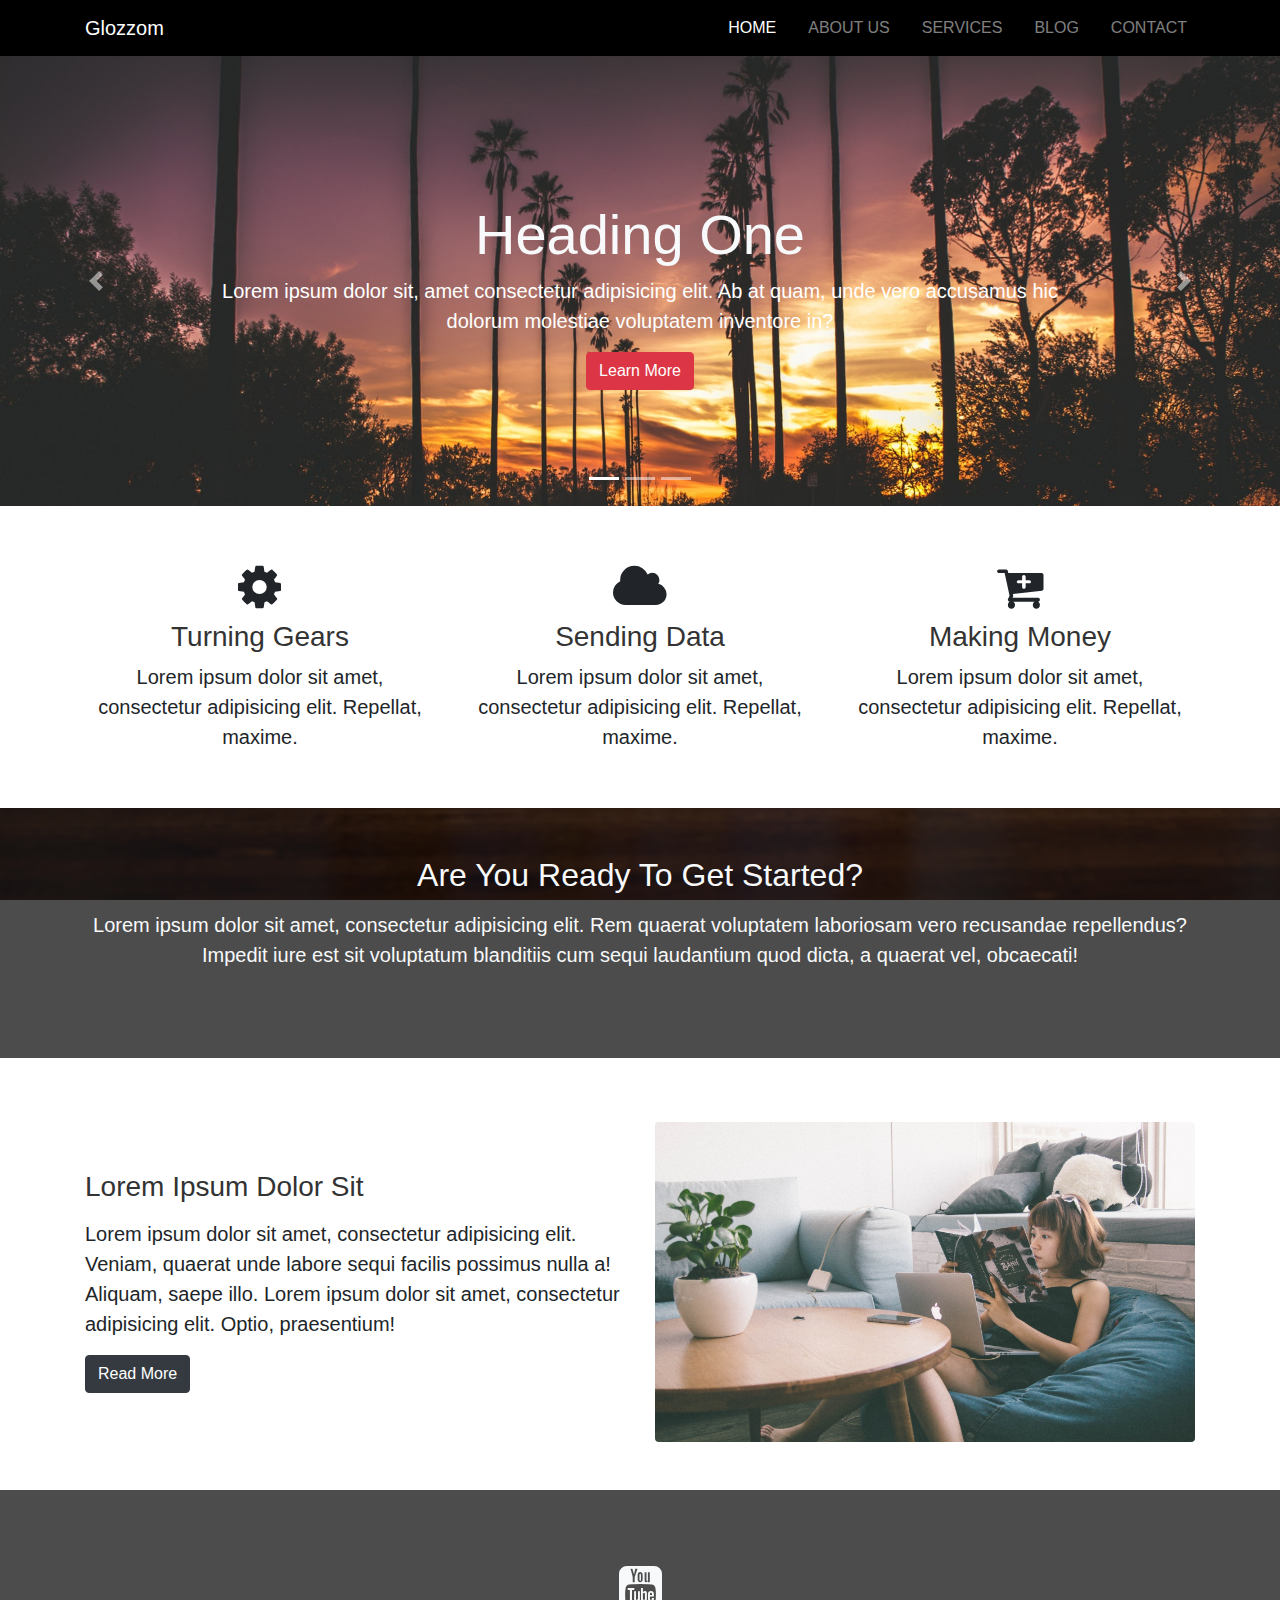
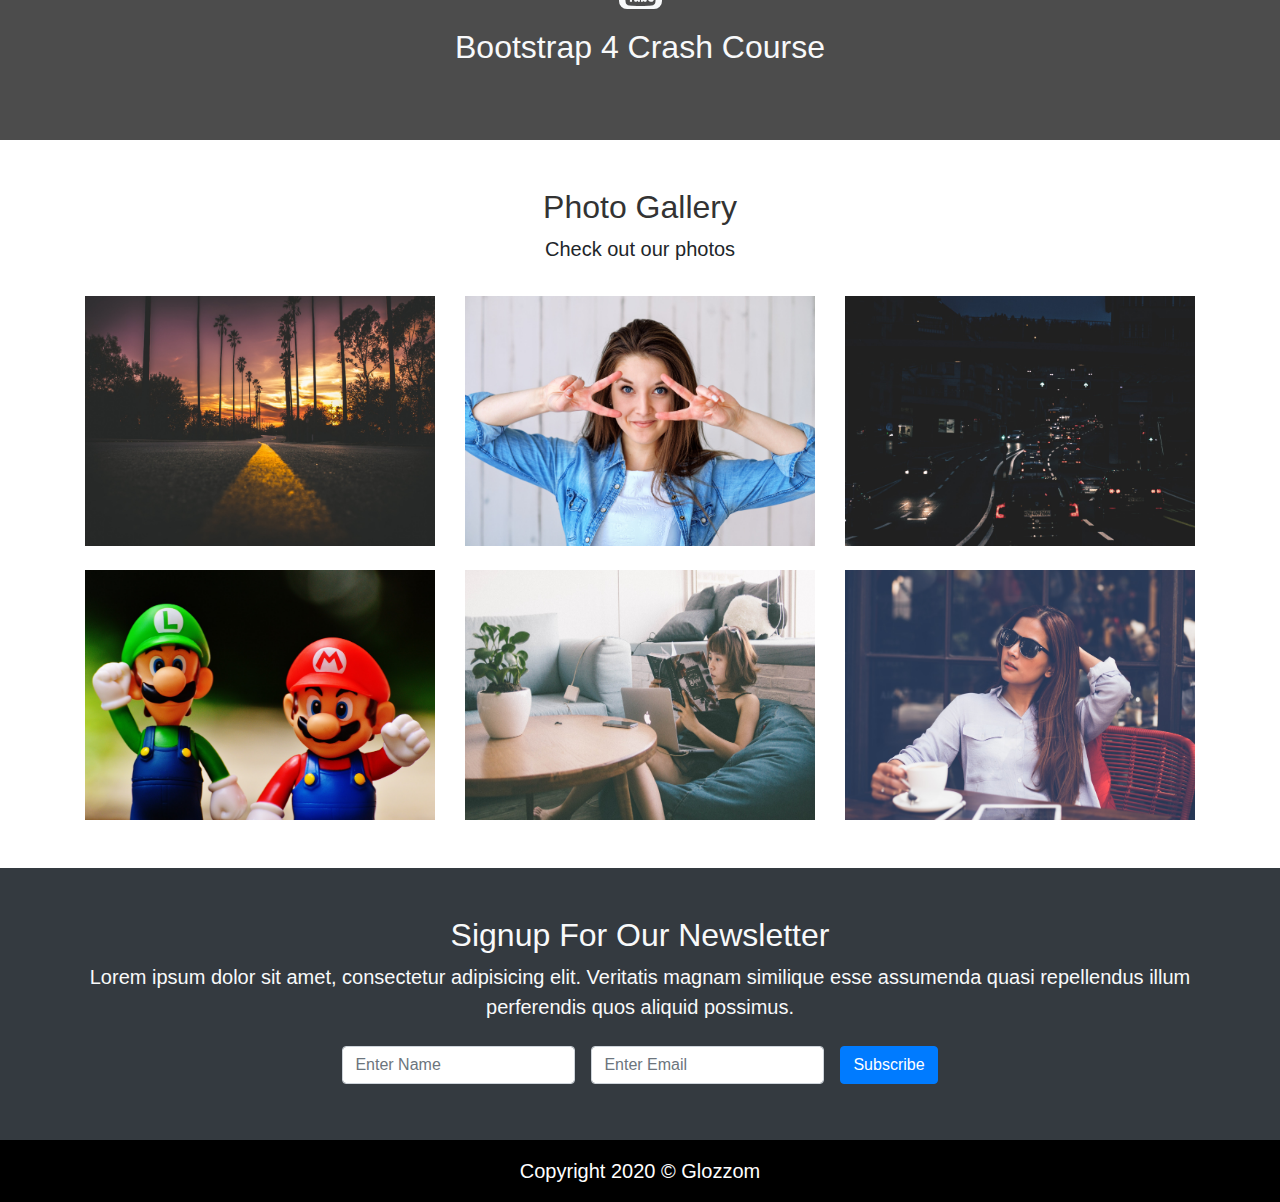
<file: index.html>
<!DOCTYPE HTML>
<html lang="en-US">
	<head>
		<meta charset="UTF-8" />
		<meta name="viewport" content="width=device-width, initial-scale=1.0" />
		<meta http-equiv="X-UA-Compatible" content="ie-edge" />
		<title>Glozzom</title>
		<link rel="stylesheet" href="css/uikit.min.css">
		<link rel="stylesheet" href="css/bootstrap.css" />
		<link href="https://stackpath.bootstrapcdn.com/font-awesome/4.7.0/css/font-awesome.min.css" rel="stylesheet" integrity="sha384-wvfXpqpZZVQGK6TAh5PVlGOfQNHSoD2xbE+QkPxCAFlNEevoEH3Sl0sibVcOQVnN" crossorigin="anonymous">
		<link rel="shortcut icon" type="image/x-icon" href="img/icon.png" />
		<link rel="stylesheet" href="css/normalize.css" />
		<link rel="stylesheet" href="css/style.css" />
	</head>
	<body>
		<!-- NAVIGATION SECTION START -->
		<nav class="navbar navbar-dark navbar-expand-md" uk-sticky="top: 500; animation: uk-animation-slide-top; bottom: #sticky-on-scroll-up">
			<div class="container">
				<a href="index.html" class="navbar-brand">Glozzom</a>
				<button class="navbar-toggler navbar-toggler-right" data-toggle="collapse" data-target="#navbarNav">
					<span class="navbar-toggler-icon"></span>
				</button>
				<div id="navbarNav" class="collapse navbar-collapse">
					<ul class="navbar-nav ml-auto">
						<li class="nav-item active">
							<a class="nav-link" href="index.html">Home</a>
						</li>
						<li class="nav-item">
							<a class="nav-link" href="about.html">About Us</a>
						</li>
						<li class="nav-item">
							<a class="nav-link" href="services.html">Services</a>
						</li>
						<li class="nav-item">
							<a class="nav-link" href="blog.html">Blog</a>
						</li>
						<li class="nav-item">
							<a class="nav-link" href="contact.html">Contact</a>
						</li>
					</ul>
				</div>
			</div>
		</nav>
		<!-- NAVIGATION SECTION END -->

		<!-- CAROUSEL SLIDER START -->
		<section id="showcase" class="bg-dark">
			<div id="myCarousel" class='carousel slide' data-ride="carousel">
				<ol class="carousel-indicators">
					<li data-slide-to="0" data-target="#myCarousel" class="active"></li>
					<li data-slide-to="1" data-target="#myCarousel"></li>
					<li data-slide-to="2" data-target="#myCarousel"></li>
				</ol>
				<div class="carousel-inner">
					<div class="carousel-item carousel-img-1 active">
						<div class="container">
							<div class="carousel-caption mb-3 pb-3 mb-sm-5 pb-sm-5">
								<h2 class="display-4 text-light">Heading One</h2>
								<p class="lead">Lorem ipsum dolor sit, amet consectetur adipisicing elit. Ab at quam, unde vero accusamus hic dolorum molestiae voluptatem inventore in?</p>
								<a href="#" class="btn btn-danger">Learn More</a>
							</div>
						</div>
					</div>
					<div class="carousel-item carousel-img-2">
						<div class="container">
							<div class="carousel-caption mb-3 pb-3 mb-sm-5 pb-sm-5 text-right">
								<h2 class="display-4 text-light">Heading Two</h2>
								<p class="lead">Lorem ipsum dolor sit, amet consectetur adipisicing elit. Ab at quam, unde vero accusamus hic dolorum molestiae voluptatem inventore in?</p>
								<a href="#" class="btn btn-warning">Learn More</a>
							</div>
						</div>
					</div>
					<div class="carousel-item carousel-img-3">
						<div class="container">
							<div class="carousel-caption mb-3 pb-3 mb-sm-5 pb-sm-5 text-left">
								<h2 class="display-4 text-light">Heading Three</h2>
								<p class="lead">Lorem ipsum dolor sit, amet consectetur adipisicing elit. Ab at quam, unde vero accusamus hic dolorum molestiae voluptatem inventore in?</p>
								<a href="#" class="btn btn-primary">Learn More</a>
							</div>
						</div>
					</div>
				</div>
				<a href="#myCarousel" class='carousel-control-prev' data-slide="prev">
					<span class="carousel-control-prev-icon"></span>
				</a>
				<a href="#myCarousel" class='carousel-control-next' data-slide="next">
					<span class="carousel-control-next-icon"></span>
				</a>
			</div>
		</section>
		<!-- CAROUSEL SLIDER END -->

		<!-- HOME ICON START -->
		<section id="homeicon" class="py-5 text-center">
			<div class="container">
				<div class="row">
					<div class="col-md-4 my-2">
						<i class="fa fa-gear"></i>
						<h3 class="my-2">Turning Gears</h3>
						<p class="lead mb-0">Lorem ipsum dolor sit amet, consectetur adipisicing elit. Repellat, maxime.</p>
					</div>
					<div class="col-md-4 my-2">
						<i class="fa fa-cloud"></i>
						<h3 class="my-2">Sending Data</h3>
						<p class="lead mb-0">Lorem ipsum dolor sit amet, consectetur adipisicing elit. Repellat, maxime.</p>
					</div>
					<div class="col-md-4 my-2">
						<i class="fa fa-cart-plus"></i>
						<h3 class="my-2">Making Money</h3>
						<p class="lead mb-0">Lorem ipsum dolor sit amet, consectetur adipisicing elit. Repellat, maxime.</p>
					</div>
				</div>
			</div>
		</section>
		<!-- HOME ICON END -->

		<!-- HOME GET STARTED SECTION START -->
		<section id="getstarted" class="py-5 text-center text-light">
			<div class="dark-overlay">
				<div class="container">
					<div class="row">
						<div class="col mt-5">
							<h2 class="mb-3 text-light">Are You Ready To Get Started?</h2>
							<p class="lead">Lorem ipsum dolor sit amet, consectetur adipisicing elit. Rem quaerat voluptatem laboriosam vero recusandae repellendus? Impedit iure est sit voluptatum blanditiis cum sequi laudantium quod dicta, a quaerat vel, obcaecati!</p>
						</div>
					</div>
				</div>
			</div>
		</section>
		<!-- HOME GET STARTED SECTION END -->

		<!-- HOME INFO SECTION START -->
		<section id="homeinfo" class="py-5">
			<div class="container">
				<div class="row">
					<div class="col-md-6 align-self-center pt-3">
						<h3>Lorem Ipsum Dolor Sit</h3>
						<p class="lead pt-2">Lorem ipsum dolor sit amet, consectetur adipisicing elit. Veniam, quaerat unde labore sequi facilis possimus nulla a! Aliquam, saepe illo. Lorem ipsum dolor sit amet, consectetur adipisicing elit. Optio, praesentium!</p>
						<a href="#" class="btn btn-dark">Read More</a>
					</div>
					<div class="col-md-6 mt-3">
						<img src="img/image5.jpeg" class="img-fluid rounded" alt="">
					</div>
				</div>
			</div>
		</section>
		<!-- HOME INFO SECTION END -->

		<!-- HOME VIDEO SECTION START -->
		<section id="home-video" class="text-center">
			<div class="dark-overlay">
				<div class="container">
					<div class="row">
						<div class="col mt-5 pt-4">
							<div uk-lightbox>
								<a href="https://youtu.be/43rTanJhQqM" class="text-light">
									<i class="fa fa-youtube-square"></i>
								</a>
							</div>
							<h2 class="mt-3 text-light">Bootstrap 4 Crash Course</h2>
						</div>
					</div>
				</div>
			</div>
		</section>
		<!-- HOME VIDEO SECTION END -->

		<!-- PHOTO GALLERY SECTION START -->
		<section id="gallery" class="py-5" uk-lightbox>
			<div class="container">
				<div class="row text-center mb-3">
					<div class="col">
						<h2>Photo Gallery</h2>
						<p class="lead">Check out our photos</p>
					</div>
				</div>
				<div class="row">
					<div class="col-md-4">
						<div class="pt-3 pt-md-0">
							<a href="img/image1.jpeg">
								<img src="img/image1.jpeg" class="img-fluid" alt="">
							</a>
						</div>
					</div>
					<div class="col-md-4">
						<div class="pt-3 pt-md-0">
							<a href="img/bg1.jpeg">
								<img src="img/bg1.jpeg" class="img-fluid" alt="">
							</a>
						</div>
					</div>
					<div class="col-md-4">
						<div class="pt-3 pt-md-0">
							<a href="img/image3.jpeg">
								<img src="img/image3.jpeg" class="img-fluid" alt="">
							</a>
						</div>
					</div>
				</div>
				<div class="row pt-0 pt-md-4">
					<div class="col-md-4">
						<div class="pt-3 pt-md-0">
							<a href="img/image4.jpeg">
								<img src="img/image4.jpeg" class="img-fluid" alt="">
							</a>
						</div>
					</div>
					<div class="col-md-4">
						<div class="pt-3 pt-md-0">
							<a href="img/image5.jpeg">
								<img src="img/image5.jpeg" class="img-fluid" alt="">
							</a>
						</div>
					</div>
					<div class="col-md-4">
						<div class="pt-3 pt-md-0">
							<a href="img/image6.jpeg">
								<img src="img/image6.jpeg" class="img-fluid" alt="">
							</a>
						</div>
					</div>
				</div>
			</div>
		</section>
		<!-- PHOTO GALLERY SECTION END -->

		<!-- NEWSLETTER SECTION START -->
		<section id="newsletter" class="bg-dark py-5 text-light text-center">
			<div class="container">
				<div class="row">
					<div class="col">
						<h2 class="text-light">Signup For Our Newsletter</h2>
						<p class="lead">Lorem ipsum dolor sit amet, consectetur adipisicing elit. Veritatis magnam similique esse assumenda quasi repellendus illum perferendis quos aliquid possimus.</p>
						<form action="#" method="POST" class="form-inline justify-content-center">
							<label class="sr-only" for="name">Name</label>
							<input type="text" class="form-control m-2" placeholder="Enter Name">
							<label class="sr-only" for="email">Email</label>
							<input type="email" class="form-control m-2" placeholder="Enter Email">
							<input type="submit" value="Subscribe" class="btn btn-primary m-2">
						</form>
					</div>
				</div>
			</div>
		</section>
		<!-- NEWSLETTER SECTION END -->

		<!-- COPYRIGHT SECTION START -->
		<section id="copyright" class="py-3 text-center text-white">
			<div class="container">
				<div class="row">
					<div class="col">
						<p class="lead mb-0">Copyright 2020 &copy; Glozzom</p>
					</div>
				</div>
			</div>
		</section>
		<!-- COPYRIGHT SECTION END -->
		
		<!-- JS FILES -->
		<script src="js/jquery.slim.js"></script>
		<script src="js/popper.min.js"></script>
		<script src="js/bootstrap.min.js"></script>
		<script src="js/uikit.min.js"></script>
		<script src="js/uikit-icons.min.js"></script>
		<script src="js/modernizr-3.11.2.min.js"></script>
	</body>
</html>
</file>
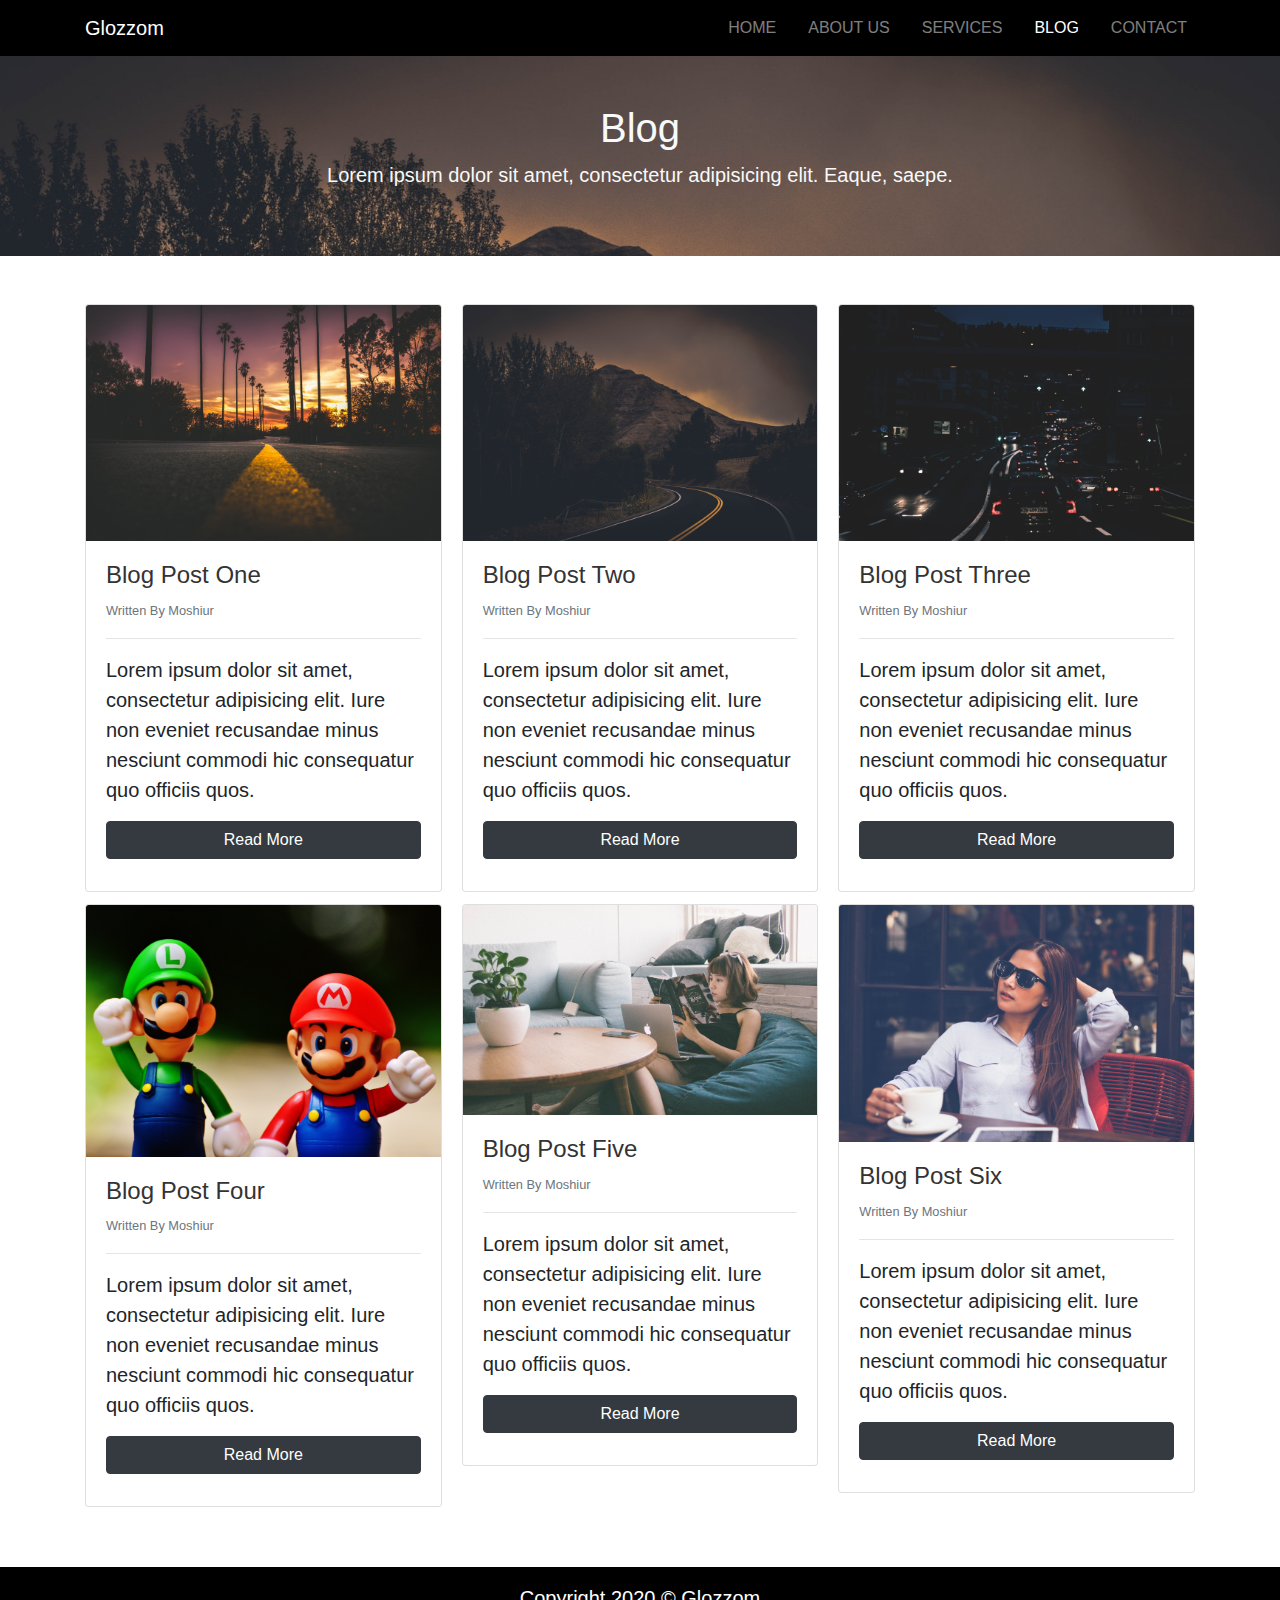
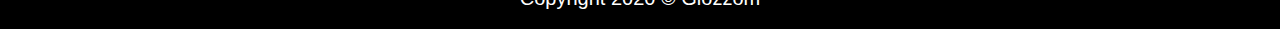
<file: blog.html>
<!DOCTYPE HTML>
<html lang="en-US">
	<head>
		<meta charset="UTF-8" />
		<meta name="viewport" content="width=device-width, initial-scale=1.0" />
		<meta http-equiv="X-UA-Compatible" content="ie-edge" />
        <title>Glozzom</title>
        <link rel="stylesheet" href="css/slick.css">
        <link rel="stylesheet" href="css/slick-theme.css">
		<link rel="stylesheet" href="css/uikit.min.css">
		<link rel="stylesheet" href="css/bootstrap.css" />
		<link href="https://stackpath.bootstrapcdn.com/font-awesome/4.7.0/css/font-awesome.min.css" rel="stylesheet" integrity="sha384-wvfXpqpZZVQGK6TAh5PVlGOfQNHSoD2xbE+QkPxCAFlNEevoEH3Sl0sibVcOQVnN" crossorigin="anonymous">
		<link rel="shortcut icon" type="image/x-icon" href="img/icon.png" />
		<link rel="stylesheet" href="css/style.css" />
	</head>
	<body>
		<!-- NAVIGATION SECTION START -->
		<nav class="navbar navbar-dark navbar-expand-md" uk-sticky="top: 250; animation: uk-animation-slide-top; bottom: #sticky-on-scroll-up">
			<div class="container">
				<a href="index.html" class="navbar-brand">Glozzom</a>
				<button class="navbar-toggler navbar-toggler-right" data-toggle="collapse" data-target="#navbarNav">
					<span class="navbar-toggler-icon"></span>
				</button>
				<div id="navbarNav" class="collapse navbar-collapse">
					<ul class="navbar-nav ml-auto">
						<li class="nav-item">
							<a class="nav-link" href="index.html">Home</a>
						</li>
						<li class="nav-item">
							<a class="nav-link" href="about.html">About Us</a>
						</li>
						<li class="nav-item">
							<a class="nav-link" href="services.html">Services</a>
						</li>
						<li class="nav-item active">
							<a class="nav-link" href="blog.html">Blog</a>
						</li>
						<li class="nav-item">
							<a class="nav-link" href="contact.html">Contact</a>
						</li>
					</ul>
				</div>
			</div>
		</nav>
        <!-- NAVIGATION SECTION END -->
        
        <!-- SERVICES PAGE HEADER START -->
        <section id="services-page-header" class="text-center text-light">
            <div class="container">
                <div class="row">
                    <div class="col pt-5">
                        <h1 class="text-light">Blog</h1>
                        <p class="lead">Lorem ipsum dolor sit amet, consectetur adipisicing elit. Eaque, saepe.</p>
                    </div>
                </div>
            </div>
        </section>
        <!-- SERVICES PAGE HEADER END -->

        <!-- BLOG SECTION START -->
        <section id="blog" class="py-5">
            <div class="container">
                <div class="row">
                    <div class="col">
                        <div class="card-columns">
                            <div class="card">
                                <img src="img/image1.jpeg" class="img-fluid card-img-top" alt="">
                                <div class="card-body">
                                    <div class="card-title">
                                        <h4>Blog Post One</h4>
                                        <small class="text-muted">Written By Moshiur</small>
                                        <hr>
                                        <p class="lead">Lorem ipsum dolor sit amet, consectetur adipisicing elit. Iure non eveniet recusandae minus nesciunt commodi hic consequatur quo officiis quos.</p>
                                        <a href="#" class="btn btn-block btn-dark">Read More</a>
                                    </div>
                                </div>
                            </div>
                            <div class="card">
                                <img src="img/image2.jpeg" class="img-fluid card-img-top" alt="">
                                <div class="card-body">
                                    <div class="card-title">
                                        <h4>Blog Post Two</h4>
                                        <small class="text-muted">Written By Moshiur</small>
                                        <hr>
                                        <p class="lead">Lorem ipsum dolor sit amet, consectetur adipisicing elit. Iure non eveniet recusandae minus nesciunt commodi hic consequatur quo officiis quos.</p>
                                        <a href="#" class="btn btn-block btn-dark">Read More</a>
                                    </div>
                                </div>
                            </div>
                            <div class="card">
                                <img src="img/image3.jpeg" class="img-fluid card-img-top" alt="">
                                <div class="card-body">
                                    <div class="card-title">
                                        <h4>Blog Post Three</h4>
                                        <small class="text-muted">Written By Moshiur</small>
                                        <hr>
                                        <p class="lead">Lorem ipsum dolor sit amet, consectetur adipisicing elit. Iure non eveniet recusandae minus nesciunt commodi hic consequatur quo officiis quos.</p>
                                        <a href="#" class="btn btn-block btn-dark">Read More</a>
                                    </div>
                                </div>
                            </div>
                        </div>
                    </div>
                </div>
                <div class="row">
                    <div class="col">
                        <div class="card-columns">
                            <div class="card">
                                <img src="img/image4.jpeg" class="img-fluid card-img-top" alt="">
                                <div class="card-body">
                                    <div class="card-title">
                                        <h4>Blog Post Four</h4>
                                        <small class="text-muted">Written By Moshiur</small>
                                        <hr>
                                        <p class="lead">Lorem ipsum dolor sit amet, consectetur adipisicing elit. Iure non eveniet recusandae minus nesciunt commodi hic consequatur quo officiis quos.</p>
                                        <a href="#" class="btn btn-block btn-dark">Read More</a>
                                    </div>
                                </div>
                            </div>
                            <div class="card">
                                <img src="img/image5.jpeg" class="img-fluid card-img-top" alt="">
                                <div class="card-body">
                                    <div class="card-title">
                                        <h4>Blog Post Five</h4>
                                        <small class="text-muted">Written By Moshiur</small>
                                        <hr>
                                        <p class="lead">Lorem ipsum dolor sit amet, consectetur adipisicing elit. Iure non eveniet recusandae minus nesciunt commodi hic consequatur quo officiis quos.</p>
                                        <a href="#" class="btn btn-block btn-dark">Read More</a>
                                    </div>
                                </div>
                            </div>
                            <div class="card">
                                <img src="img/image6.jpeg" class="img-fluid card-img-top" alt="">
                                <div class="card-body">
                                    <div class="card-title">
                                        <h4>Blog Post Six</h4>
                                        <small class="text-muted">Written By Moshiur</small>
                                        <hr>
                                        <p class="lead">Lorem ipsum dolor sit amet, consectetur adipisicing elit. Iure non eveniet recusandae minus nesciunt commodi hic consequatur quo officiis quos.</p>
                                        <a href="#" class="btn btn-block btn-dark">Read More</a>
                                    </div>
                                </div>
                            </div>
                        </div>
                    </div>
                </div>
            </div>
        </section>
        <!-- BLOG SECTION END -->

		<!-- COPYRIGHT SECTION START -->
		<section id="copyright" class="py-3 text-center text-white">
			<div class="container">
				<div class="row">
					<div class="col">
						<p class="lead mb-0">Copyright 2020 &copy; Glozzom</p>
					</div>
                </div>
			</div>
		</section>
		<!-- COPYRIGHT SECTION END -->
		
		<!-- JS FILES -->
		<script src="js/jquery.slim.js"></script>
		<script src="js/popper.min.js"></script>
		<script src="js/bootstrap.min.js"></script>
		<script src="js/uikit.min.js"></script>
        <script src="js/uikit-icons.min.js"></script>
        <script src="js/slick.min.js"></script>
        <script src="js/main.js"></script>
	</body>
</html>
</file>
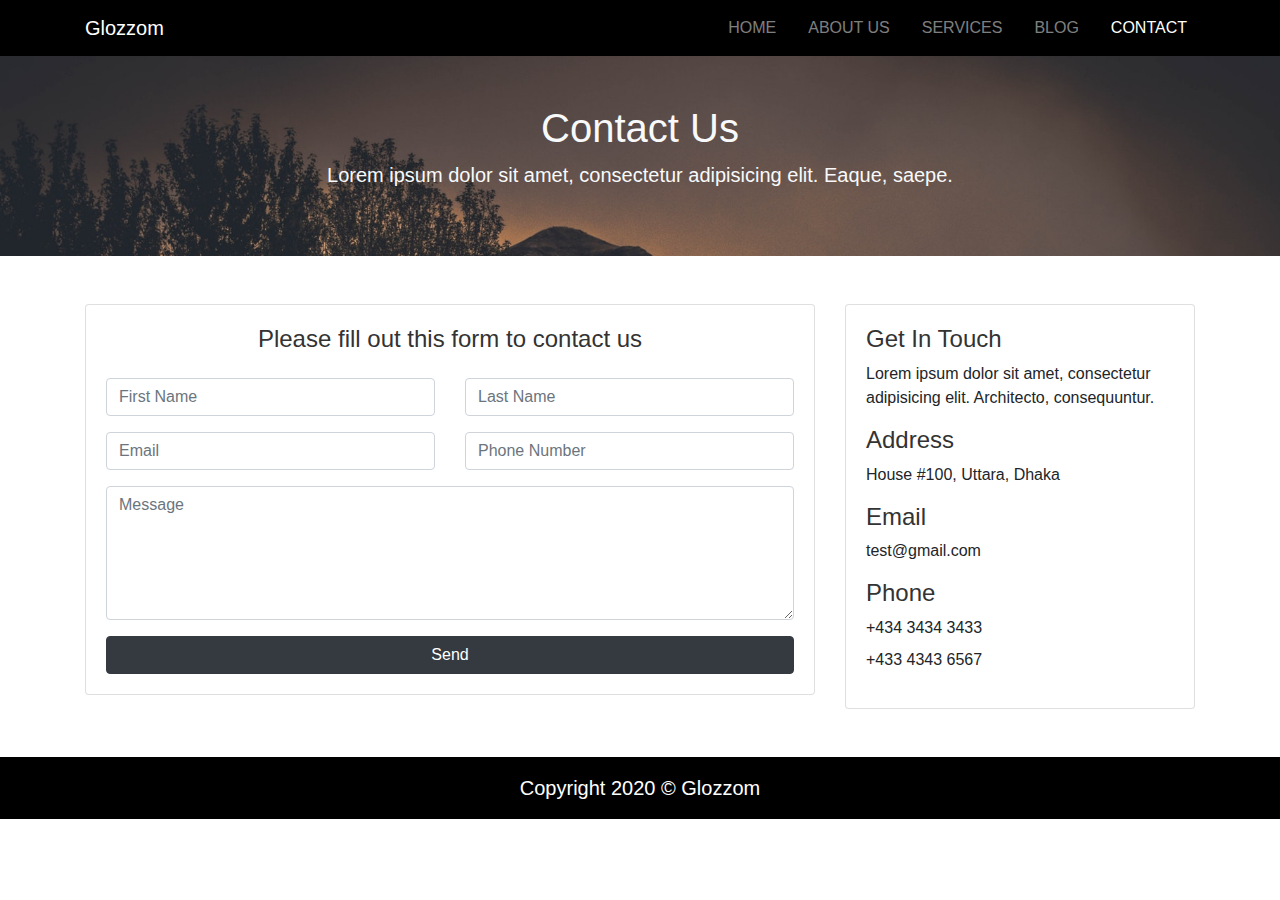
<file: contact.html>
<!DOCTYPE HTML>
<html lang="en-US">
	<head>
		<meta charset="UTF-8" />
		<meta name="viewport" content="width=device-width, initial-scale=1.0" />
		<meta http-equiv="X-UA-Compatible" content="ie-edge" />
        <title>Glozzom</title>
        <link rel="stylesheet" href="css/slick.css">
        <link rel="stylesheet" href="css/slick-theme.css">
		<link rel="stylesheet" href="css/uikit.min.css">
		<link rel="stylesheet" href="css/bootstrap.css" />
		<link href="https://stackpath.bootstrapcdn.com/font-awesome/4.7.0/css/font-awesome.min.css" rel="stylesheet" integrity="sha384-wvfXpqpZZVQGK6TAh5PVlGOfQNHSoD2xbE+QkPxCAFlNEevoEH3Sl0sibVcOQVnN" crossorigin="anonymous">
		<link rel="shortcut icon" type="image/x-icon" href="img/icon.png" />
		<link rel="stylesheet" href="css/style.css" />
	</head>
	<body>
		<!-- NAVIGATION SECTION START -->
		<nav class="navbar navbar-dark navbar-expand-md" uk-sticky="top: 200; animation: uk-animation-slide-top; bottom: #sticky-on-scroll-up">
			<div class="container">
				<a href="index.html" class="navbar-brand">Glozzom</a>
				<button class="navbar-toggler navbar-toggler-right" data-toggle="collapse" data-target="#navbarNav">
					<span class="navbar-toggler-icon"></span>
				</button>
				<div id="navbarNav" class="collapse navbar-collapse">
					<ul class="navbar-nav ml-auto">
						<li class="nav-item">
							<a class="nav-link" href="index.html">Home</a>
						</li>
						<li class="nav-item">
							<a class="nav-link" href="about.html">About Us</a>
						</li>
						<li class="nav-item">
							<a class="nav-link" href="services.html">Services</a>
						</li>
						<li class="nav-item">
							<a class="nav-link" href="blog.html">Blog</a>
						</li>
						<li class="nav-item active">
							<a class="nav-link" href="contact.html">Contact</a>
						</li>
					</ul>
				</div>
			</div>
		</nav>
        <!-- NAVIGATION SECTION END -->
        
        <!-- SERVICES PAGE HEADER START -->
        <section id="services-page-header" class="text-center text-light">
            <div class="container">
                <div class="row">
                    <div class="col pt-5">
                        <h1 class="text-light">Contact Us</h1>
                        <p class="lead">Lorem ipsum dolor sit amet, consectetur adipisicing elit. Eaque, saepe.</p>
                    </div>
                </div>
            </div>
        </section>
        <!-- SERVICES PAGE HEADER END -->

        <!-- CONTACT SECTION START -->
        <section id="contact" class="py-5">
            <div class="container">
                <div class="row">
                    <div class="col-md-8">
                        <div class="card">
                            <div class="card-body">
                                <h4 class="text-center">Please fill out this form to contact us</h4>
                                <div class="row mt-4">
                                    <div class="col-md-6">
                                        <div class="form-group">
                                            <input type="text" class="form-control" placeholder="First Name">
                                        </div>
                                    </div>
                                    <div class="col-md-6">
                                        <div class="form-group">
                                            <input type="text" class="form-control" placeholder="Last Name">
                                        </div>
                                    </div>
                                    <div class="col-md-6">
                                        <div class="form-group">
                                            <input type="email" class="form-control" placeholder="Email">
                                        </div>
                                    </div>
                                    <div class="col-md-6">
                                        <div class="form-group">
                                            <input type="text" class="form-control" placeholder="Phone Number">
                                        </div>
                                    </div>
                                    <div class="col-md-12">
                                        <div class="form-group">
                                            <textarea cols="30" rows="5" placeholder="Message" class="form-control"></textarea>
                                        </div>
                                    </div>
                                    <div class="col-md-12">
                                        <input type="submit" value="Send" class="btn btn-block btn-dark">
                                    </div>
                                </div>
                            </div>
                        </div>
                    </div>
                    <div class="col-md-4">
                        <div class="card">
                            <div class="card-body">
                                <h4>Get In Touch</h4>
                                <p>Lorem ipsum dolor sit amet, consectetur adipisicing elit. Architecto, consequuntur.</p>
                                <h4>Address</h4>
                                <p>House #100, Uttara, Dhaka</p>
                                <h4>Email</h4>
                                <p>test@gmail.com</p>
                                <h4>Phone</h4>
                                <p class="mb-2">+434 3434 3433</p>
                                <p>+433 4343 6567</p>
                            </div>
                        </div>
                    </div>
                </div>
            </div>
        </section>
        <!-- CONTACT SECTION END -->

		<!-- COPYRIGHT SECTION START -->
		<section id="copyright" class="py-3 text-center text-white">
			<div class="container">
				<div class="row">
					<div class="col">
						<p class="lead mb-0">Copyright 2020 &copy; Glozzom</p>
					</div>
                </div>
			</div>
		</section>
		<!-- COPYRIGHT SECTION END -->
		
		<!-- JS FILES -->
		<script src="js/jquery.slim.js"></script>
		<script src="js/popper.min.js"></script>
		<script src="js/bootstrap.min.js"></script>
		<script src="js/uikit.min.js"></script>
        <script src="js/uikit-icons.min.js"></script>
        <script src="js/slick.min.js"></script>
        <script src="js/main.js"></script>
	</body>
</html>
</file>
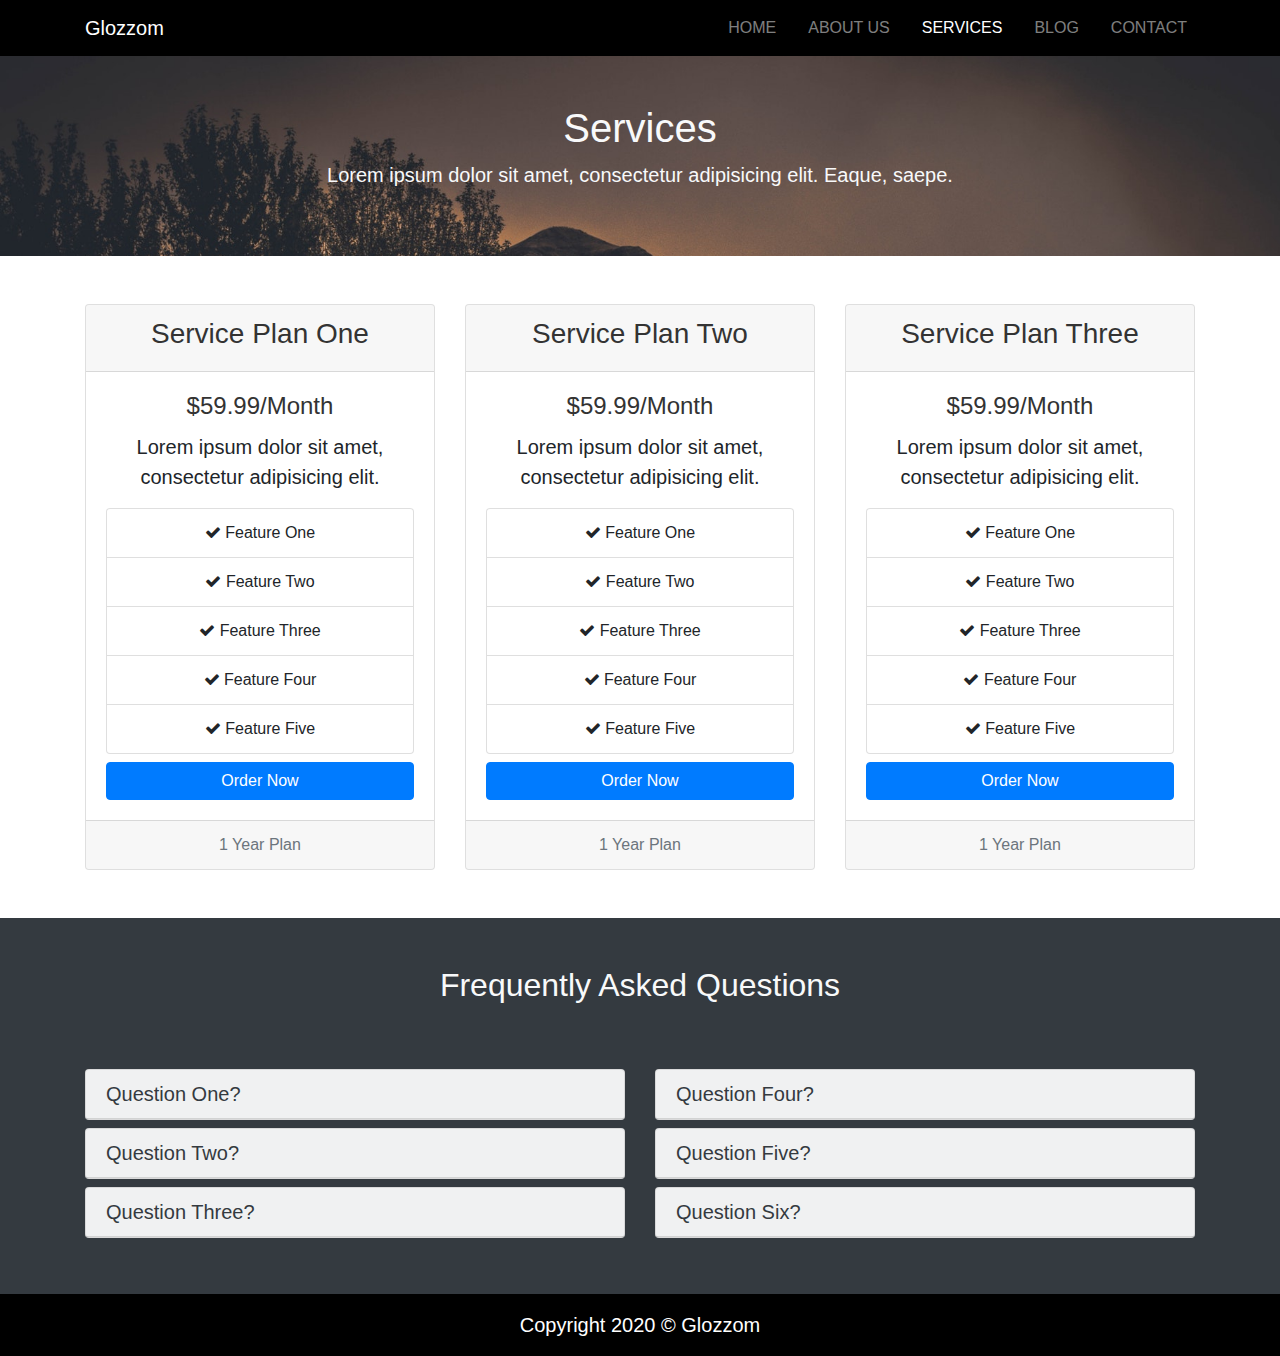
<file: services.html>
<!DOCTYPE HTML>
<html lang="en-US">
	<head>
		<meta charset="UTF-8" />
		<meta name="viewport" content="width=device-width, initial-scale=1.0" />
		<meta http-equiv="X-UA-Compatible" content="ie-edge" />
        <title>Glozzom</title>
        <link rel="stylesheet" href="css/slick.css">
        <link rel="stylesheet" href="css/slick-theme.css">
		<link rel="stylesheet" href="css/uikit.min.css">
		<link rel="stylesheet" href="css/bootstrap.css" />
		<link href="https://stackpath.bootstrapcdn.com/font-awesome/4.7.0/css/font-awesome.min.css" rel="stylesheet" integrity="sha384-wvfXpqpZZVQGK6TAh5PVlGOfQNHSoD2xbE+QkPxCAFlNEevoEH3Sl0sibVcOQVnN" crossorigin="anonymous">
		<link rel="shortcut icon" type="image/x-icon" href="img/icon.png" />
		<link rel="stylesheet" href="css/style.css" />
	</head>
	<body>
		<!-- NAVIGATION SECTION START -->
		<nav class="navbar navbar-dark navbar-expand-md" uk-sticky="top: 250; animation: uk-animation-slide-top; bottom: #sticky-on-scroll-up">
			<div class="container">
				<a href="index.html" class="navbar-brand">Glozzom</a>
				<button class="navbar-toggler navbar-toggler-right" data-toggle="collapse" data-target="#navbarNav">
					<span class="navbar-toggler-icon"></span>
				</button>
				<div id="navbarNav" class="collapse navbar-collapse">
					<ul class="navbar-nav ml-auto">
						<li class="nav-item">
							<a class="nav-link" href="index.html">Home</a>
						</li>
						<li class="nav-item">
							<a class="nav-link" href="about.html">About Us</a>
						</li>
						<li class="nav-item active">
							<a class="nav-link" href="services.html">Services</a>
						</li>
						<li class="nav-item">
							<a class="nav-link" href="blog.html">Blog</a>
						</li>
						<li class="nav-item">
							<a class="nav-link" href="contact.html">Contact</a>
						</li>
					</ul>
				</div>
			</div>
		</nav>
        <!-- NAVIGATION SECTION END -->
        
        <!-- SERVICES PAGE HEADER START -->
        <section id="services-page-header" class="text-center text-light">
            <div class="container">
                <div class="row">
                    <div class="col pt-5">
                        <h1 class="text-light">Services</h1>
                        <p class="lead">Lorem ipsum dolor sit amet, consectetur adipisicing elit. Eaque, saepe.</p>
                    </div>
                </div>
            </div>
        </section>
        <!-- SERVICES PAGE HEADER END -->

        <!-- PRICE TABLE SECTION START -->
        <section id="price-table" class="py-3 py-md-5">
            <div class="container">
                <div class="row">
                    <div class="col-md-4">
                        <div class="card text-center">
                            <div class="card-header">
                                <h3>Service Plan One</h3>
                            </div>
                            <div class="card-body">
                                <div class="card-title">
                                    <h4>$59.99/Month</h4>
                                </div>
                                <div class="card-text lead">Lorem ipsum dolor sit amet, consectetur adipisicing elit.</div>
                                <ul class="list-group mt-3">
                                    <li class="list-group-item">
                                        <i class="fa fa-check"></i> Feature One
                                    </li>
                                    <li class="list-group-item">
                                        <i class="fa fa-check"></i> Feature Two
                                    </li>
                                    <li class="list-group-item">
                                        <i class="fa fa-check"></i> Feature Three
                                    </li>
                                    <li class="list-group-item">
                                        <i class="fa fa-check"></i> Feature Four
                                    </li>
                                    <li class="list-group-item">
                                        <i class="fa fa-check"></i> Feature Five
                                    </li>
                                </ul>
                                <a href="#" class="btn btn-primary btn-block mt-2">Order Now</a>
                            </div>
                            <div class="card-footer">
                                <p class="text-muted mb-0">1 Year Plan</p>
                            </div>
                        </div>
                    </div>
                    <div class="col-md-4 pt-3 pt-md-0">
                        <div class="card text-center">
                            <div class="card-header">
                                <h3>Service Plan Two</h3>
                            </div>
                            <div class="card-body">
                                <div class="card-title">
                                    <h4>$59.99/Month</h4>
                                </div>
                                <div class="card-text lead">Lorem ipsum dolor sit amet, consectetur adipisicing elit.</div>
                                <ul class="list-group mt-3">
                                    <li class="list-group-item">
                                        <i class="fa fa-check"></i> Feature One
                                    </li>
                                    <li class="list-group-item">
                                        <i class="fa fa-check"></i> Feature Two
                                    </li>
                                    <li class="list-group-item">
                                        <i class="fa fa-check"></i> Feature Three
                                    </li>
                                    <li class="list-group-item">
                                        <i class="fa fa-check"></i> Feature Four
                                    </li>
                                    <li class="list-group-item">
                                        <i class="fa fa-check"></i> Feature Five
                                    </li>
                                </ul>
                                <a href="#" class="btn btn-primary btn-block mt-2">Order Now</a>
                            </div>
                            <div class="card-footer">
                                <p class="text-muted mb-0">1 Year Plan</p>
                            </div>
                        </div>
                    </div>
                    <div class="col-md-4 pt-3 pt-md-0">
                        <div class="card text-center">
                            <div class="card-header">
                                <h3>Service Plan Three</h3>
                            </div>
                            <div class="card-body">
                                <div class="card-title">
                                    <h4>$59.99/Month</h4>
                                </div>
                                <div class="card-text lead">Lorem ipsum dolor sit amet, consectetur adipisicing elit.</div>
                                <ul class="list-group mt-3">
                                    <li class="list-group-item">
                                        <i class="fa fa-check"></i> Feature One
                                    </li>
                                    <li class="list-group-item">
                                        <i class="fa fa-check"></i> Feature Two
                                    </li>
                                    <li class="list-group-item">
                                        <i class="fa fa-check"></i> Feature Three
                                    </li>
                                    <li class="list-group-item">
                                        <i class="fa fa-check"></i> Feature Four
                                    </li>
                                    <li class="list-group-item">
                                        <i class="fa fa-check"></i> Feature Five
                                    </li>
                                </ul>
                                <a href="#" class="btn btn-primary btn-block mt-2">Order Now</a>
                            </div>
                            <div class="card-footer">
                                <p class="text-muted mb-0">1 Year Plan</p>
                            </div>
                        </div>
                    </div>
                </div>
            </div>
        </section>
        <!-- PRICE TABLE SECTION END -->

        <!-- FAQ SECTION START -->
        <section id="faq" class="py-3 py-md-5 bg-dark">
            <div class="container">
                <div class="row text-center">
                    <div class="col">
                        <h2 class="text-light">Frequently Asked Questions</h2>
                    </div>
                </div>
                <div class="row mt-3 mt-md-5">
                    <div class="col-md-6">
                        <div class="card bg-light text-dark my-2">
                            <div class="card-header" id="headingOne">
                                <h5 class="mb-0">
                                    <a class="text-dark" href="#collapseOne" data-toggle="collapse" data-parent="#faq">Question One?</a>
                                </h5>
                            </div>
                            <div id="collapseOne" class="collapse p-3" data-parent="#faq">
                                <p class="lead mb-0">Lorem ipsum dolor, sit amet consectetur adipisicing elit. Porro, provident eligendi deleniti recusandae nostrum doloribus!</p>
                            </div>
                        </div>
                        <div class="card bg-light text-dark my-2">
                            <div class="card-header" id="headingTwo">
                                <h5 class="mb-0">
                                    <a class="text-dark" href="#collapseTwo" data-toggle="collapse" data-parent="#faq">Question Two?</a>
                                </h5>
                            </div>
                            <div id="collapseTwo" class="collapse p-3" data-parent="#faq">
                                <p class="lead mb-0">Lorem ipsum dolor, sit amet consectetur adipisicing elit. Porro, provident eligendi deleniti recusandae nostrum doloribus!</p>
                            </div>
                        </div>
                        <div class="card bg-light text-dark my-2">
                            <div class="card-header" id="headingThree">
                                <h5 class="mb-0">
                                    <a class="text-dark" href="#collapseThree" data-toggle="collapse" data-parent="#faq">Question Three?</a>
                                </h5>
                            </div>
                            <div id="collapseThree" class="collapse p-3" data-parent="#faq">
                                <p class="lead mb-0">Lorem ipsum dolor, sit amet consectetur adipisicing elit. Porro, provident eligendi deleniti recusandae nostrum doloribus!</p>
                            </div>
                        </div>
                    </div>
                    <div class="col-md-6">
                        <div class="card bg-light text-dark my-2">
                            <div class="card-header" id="headingFour">
                                <h5 class="mb-0">
                                    <a class="text-dark" href="#collapseFour" data-toggle="collapse" data-parent="#faq">Question Four?</a>
                                </h5>
                            </div>
                            <div id="collapseFour" class="collapse p-3" data-parent="#faq">
                                <p class="lead mb-0">Lorem ipsum dolor, sit amet consectetur adipisicing elit. Porro, provident eligendi deleniti recusandae nostrum doloribus!</p>
                            </div>
                        </div>
                        <div class="card bg-light text-dark my-2">
                            <div class="card-header" id="headingFive">
                                <h5 class="mb-0">
                                    <a class="text-dark" href="#collapseFive" data-toggle="collapse" data-parent="#faq">Question Five?</a>
                                </h5>
                            </div>
                            <div id="collapseFive" class="collapse p-3" data-parent="#faq">
                                <p class="lead mb-0">Lorem ipsum dolor, sit amet consectetur adipisicing elit. Porro, provident eligendi deleniti recusandae nostrum doloribus!</p>
                            </div>
                        </div>
                        <div class="card bg-light text-dark my-2">
                            <div class="card-header" id="headingSix">
                                <h5 class="mb-0">
                                    <a class="text-dark" href="#collapseSix" data-toggle="collapse" data-parent="#faq">Question Six?</a>
                                </h5>
                            </div>
                            <div id="collapseSix" class="collapse p-3" data-parent="#faq">
                                <p class="lead mb-0">Lorem ipsum dolor, sit amet consectetur adipisicing elit. Porro, provident eligendi deleniti recusandae nostrum doloribus!</p>
                            </div>
                        </div>
                    </div>
                </div>
            </div>
        </section>
        <!-- FAQ SECTION END -->

		<!-- COPYRIGHT SECTION START -->
		<section id="copyright" class="py-3 text-center text-white">
			<div class="container">
				<div class="row">
					<div class="col">
						<p class="lead mb-0">Copyright 2020 &copy; Glozzom</p>
					</div>
                </div>
			</div>
		</section>
		<!-- COPYRIGHT SECTION END -->
		
		<!-- JS FILES -->
		<script src="js/jquery.slim.js"></script>
		<script src="js/popper.min.js"></script>
		<script src="js/bootstrap.min.js"></script>
		<script src="js/uikit.min.js"></script>
        <script src="js/uikit-icons.min.js"></script>
        <script src="js/slick.min.js"></script>
        <script src="js/main.js"></script>
	</body>
</html>
</file>
<file: css/style.css>
* {
  margin: 0px;
  padding: 0px;
  box-sizing: border-box; }

header, section, footer, aside, nav, main, article, figure {
  display: block; }

:root {
  scroll-behavior: smooth;
  --bodyHeight: 500px; }

body {
  min-height: var(--bodyHeight); }

.navbar {
  background: #000; }
  .navbar .nav-item {
    padding-left: 1em; }
    .navbar .nav-item .nav-link {
      text-transform: uppercase; }

.carousel-item {
  height: 450px; }

.carousel-img-1 {
  background: url("../img/image1.jpeg");
  background-size: cover; }

.carousel-img-2 {
  background: url("../img/image2.jpeg");
  background-size: cover; }

.carousel-img-3 {
  background: url("../img/image3.jpeg");
  background-size: cover; }

#homeicon .fa {
  font-size: 50px; }

#getstarted {
  background: url("../img/pc.jpeg");
  background-size: cover;
  background-attachment: fixed;
  background-repeat: no-repeat;
  min-height: 250px;
  position: relative; }
  #getstarted .dark-overlay {
    background: rgba(0, 0, 0, 0.7);
    position: absolute;
    top: 0;
    left: 0;
    height: 100%;
    width: 100%; }

#home-video {
  position: relative;
  background: url("../img/people.jpeg");
  background-size: cover;
  background-attachment: fixed;
  background-repeat: no-repeat;
  min-height: 250px; }
  #home-video .dark-overlay {
    background: rgba(0, 0, 0, 0.7);
    position: absolute;
    top: 0;
    left: 0;
    width: 100%;
    height: 100%; }
  #home-video .fa {
    font-size: 50px; }

#gallery img {
  min-height: 250px; }

#copyright {
  background: #000; }

#page-header {
  background: url(../img/image2.jpeg);
  background-attachment: fixed;
  background-size: cover;
  height: 200px; }

#services-page-header {
  background: url(../img/image2.jpeg);
  background-attachment: fixed;
  background-size: cover;
  height: 200px; }

#about-info img {
  height: 350px;
  width: 350px; }

#icon-boxes .fa {
  font-size: 50px;
  margin-bottom: 20px; }

#testimonial .slick-prev:before,
#testimonial .slick-next:before {
  color: #000; }

#blog img {
  min-height: 200px; }

@media all and (max-width: 767px) {
  .nav-item {
    padding-left: 0em !important; }
    .nav-item .nav-link {
      font-size: 0.9em !important; }
  #getstarted {
    min-height: 300px; } }

@media all and (max-width: 480px) {
  .carousel h2 {
    font-size: 2.5rem; }
  #getstarted {
    min-height: 400px; } }
</file>
